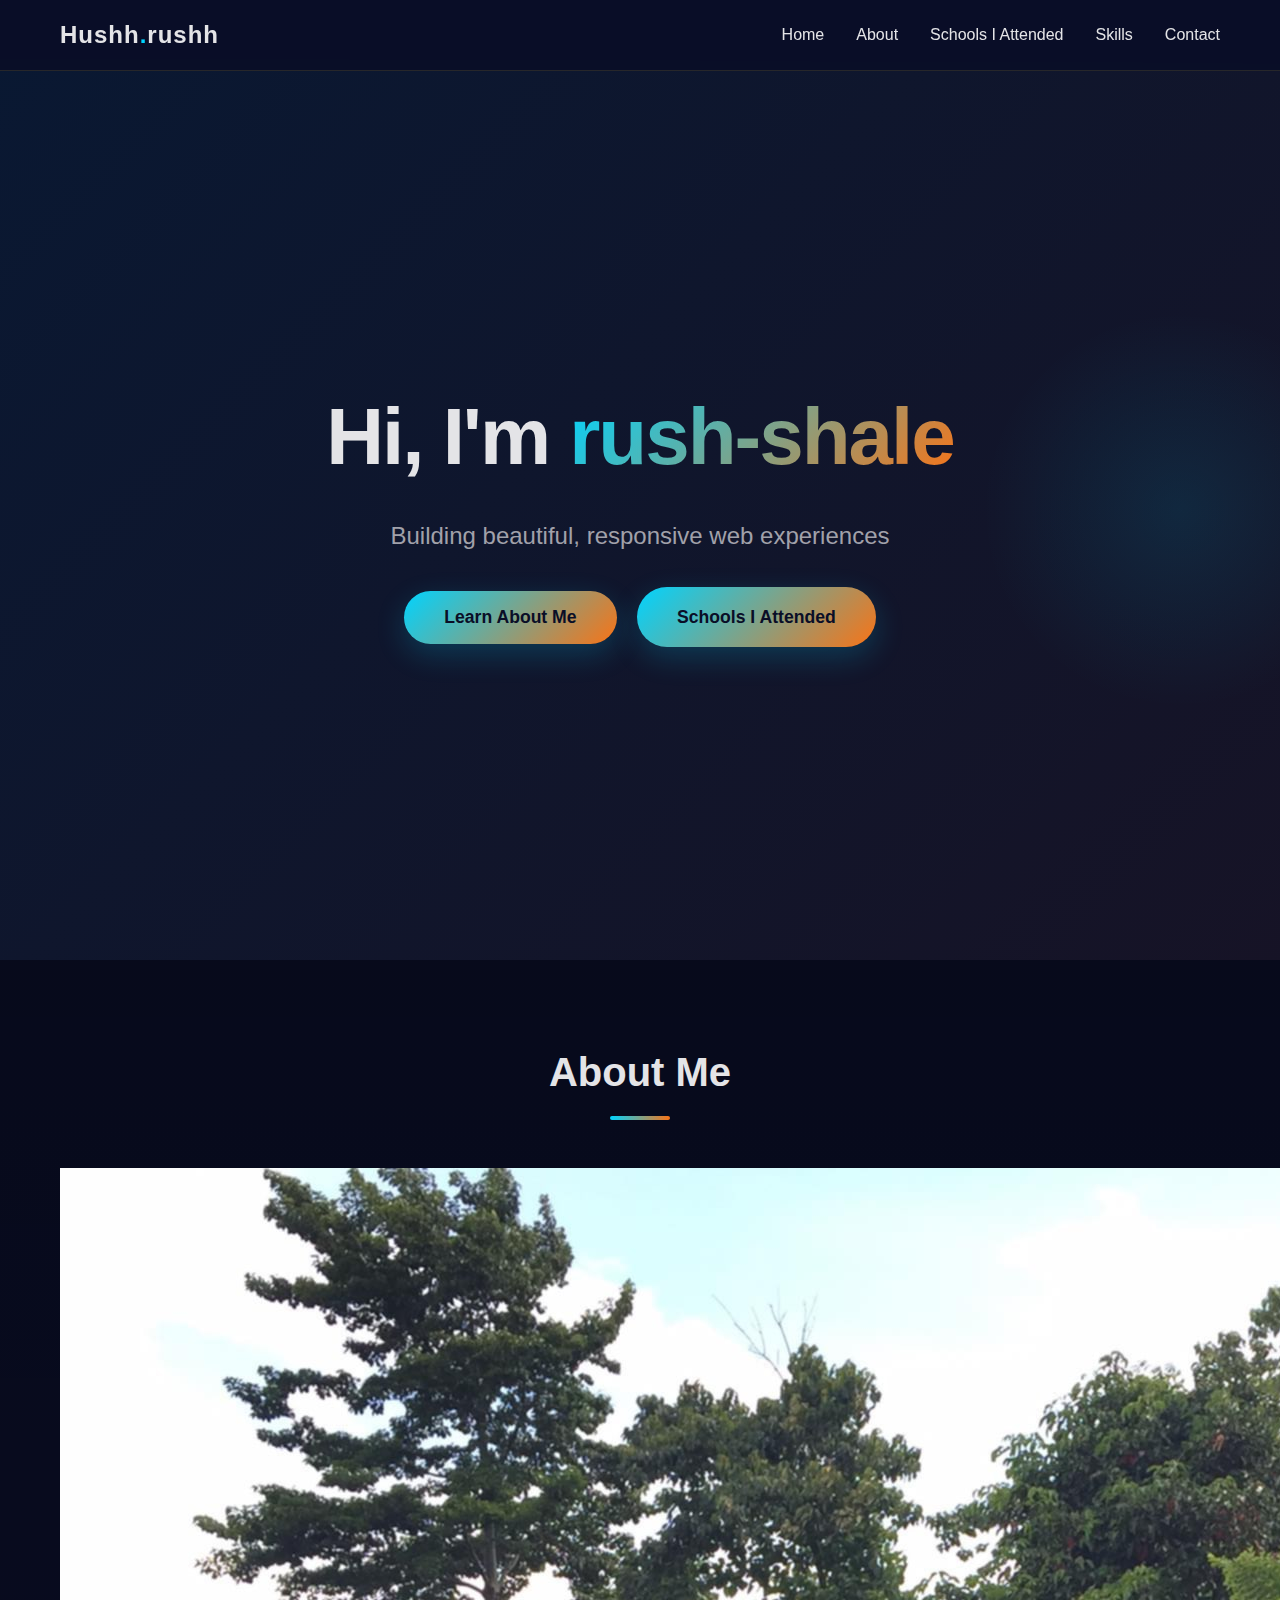
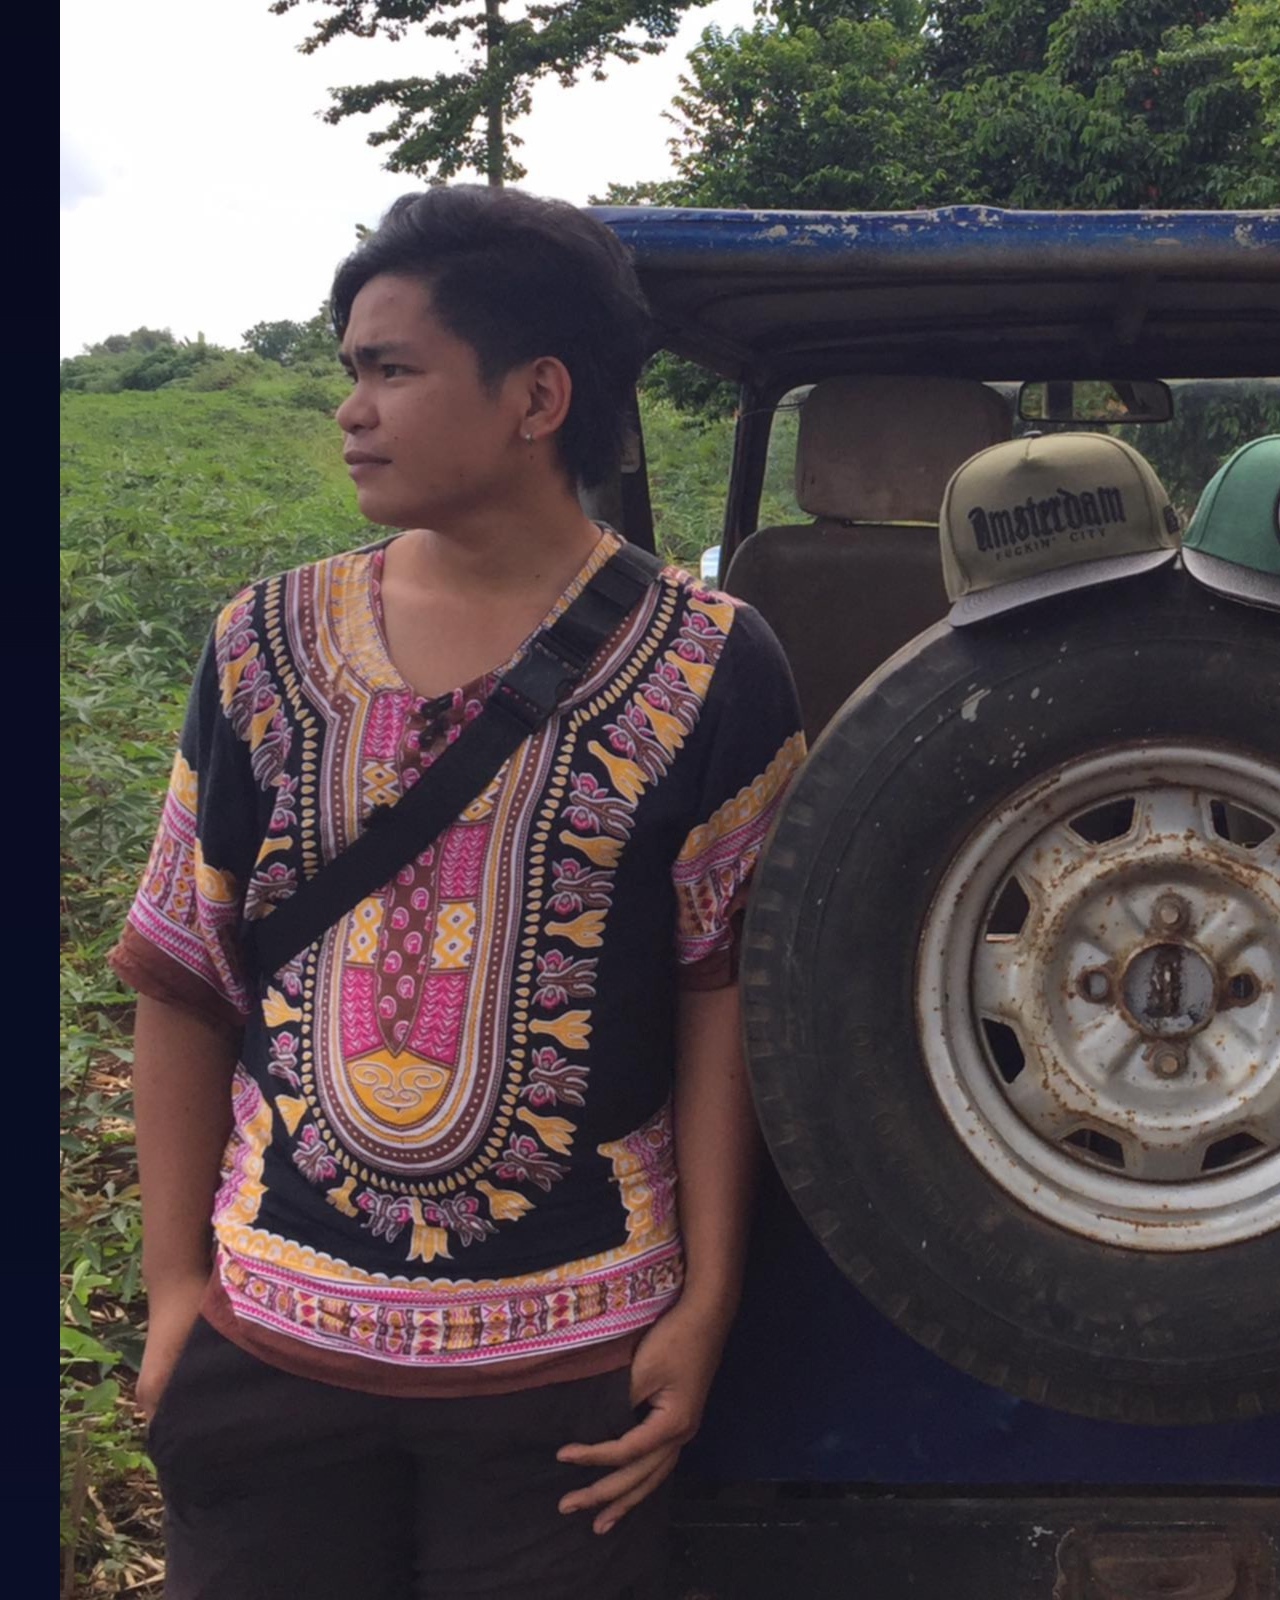
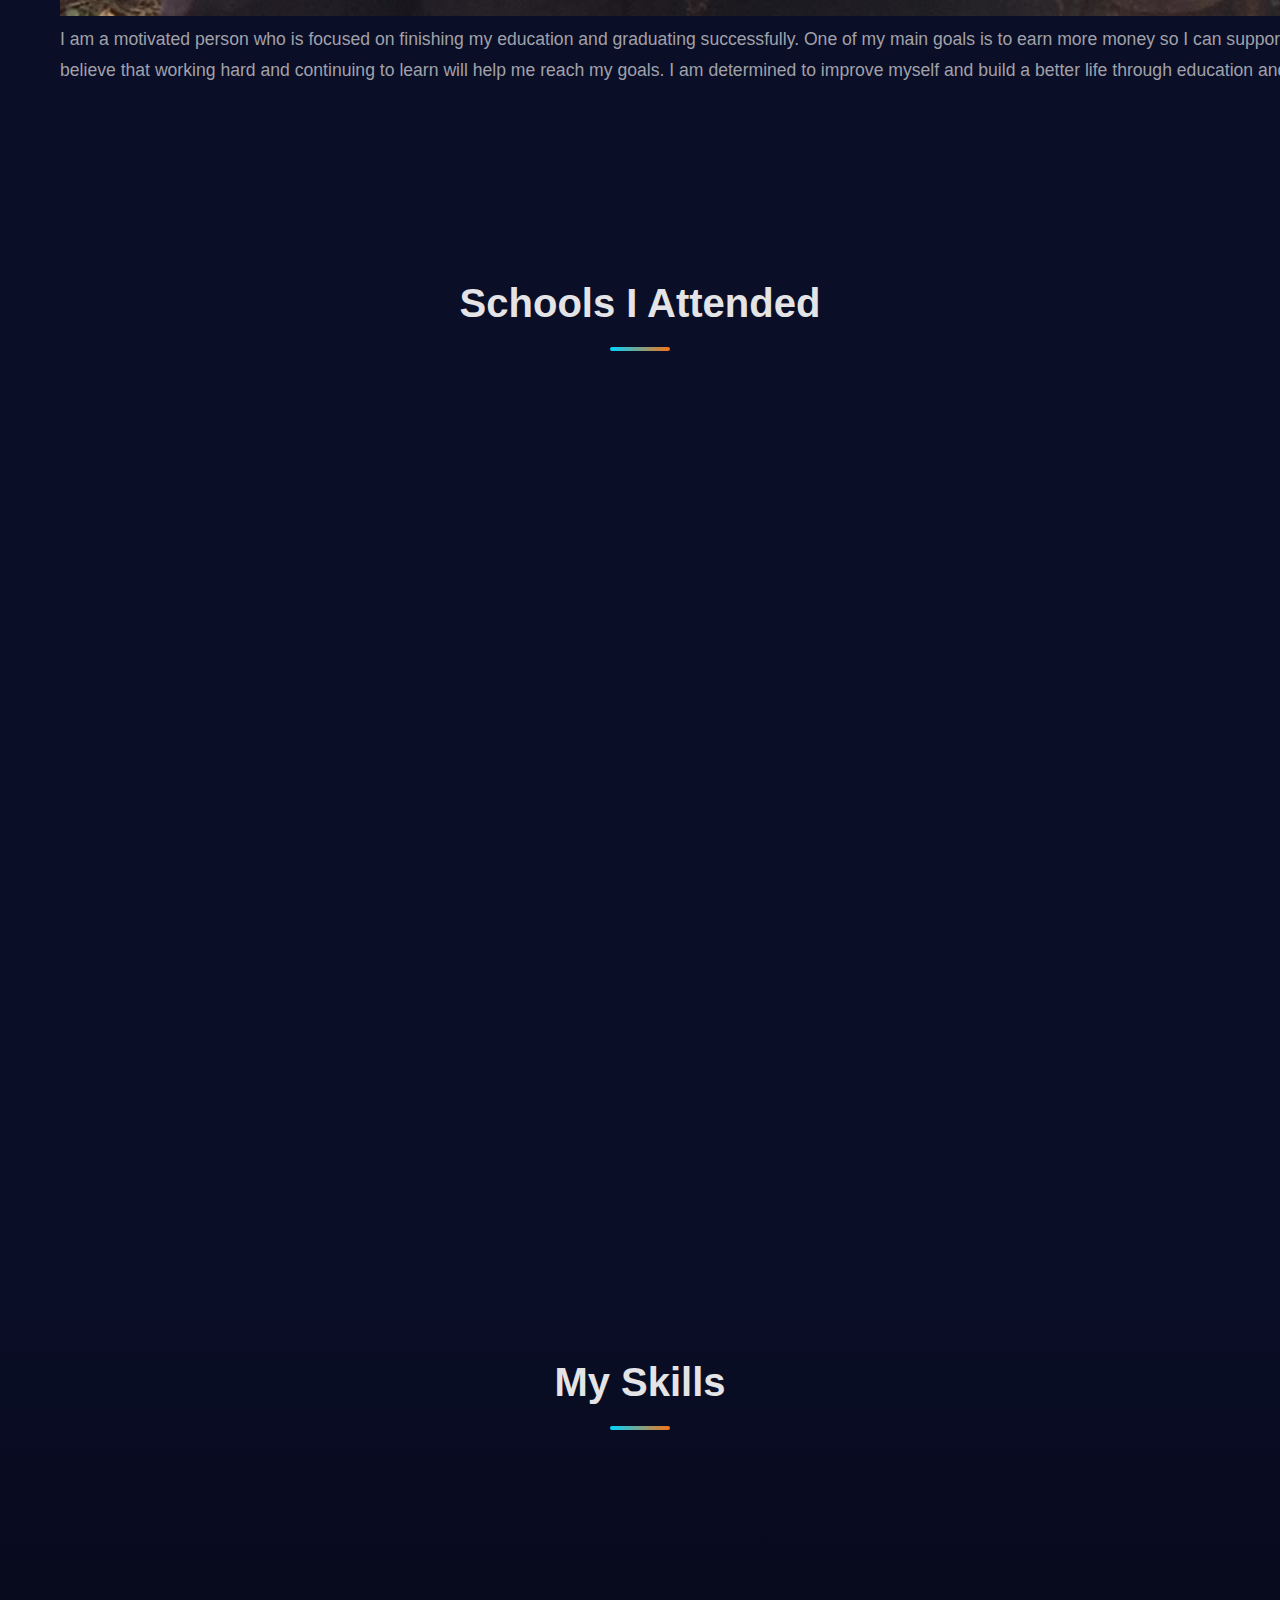
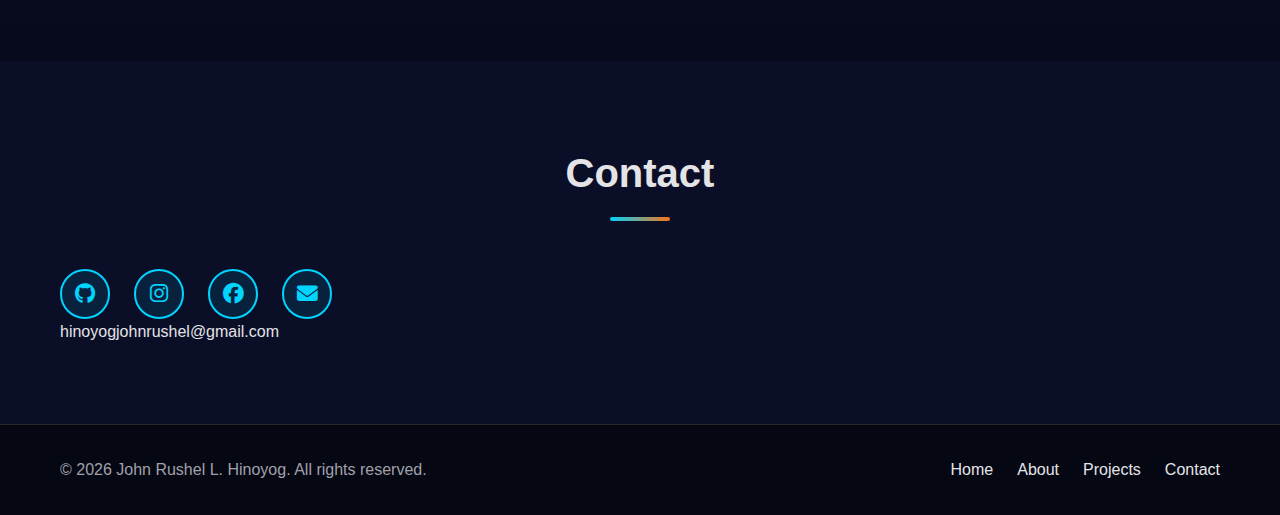
<file: index.html>
<!DOCTYPE html>
<html lang="en">
<head>
    <meta charset="UTF-8">
    <meta name="viewport" content="width=device-width, initial-scale=1.0">
    <title>John Rushel L. Hinoyog - Portfolio</title>
    <link rel="stylesheet" href="styles.css">
    <link rel="stylesheet" href="https://cdnjs.cloudflare.com/ajax/libs/font-awesome/6.4.0/css/all.min.css">
</head>
<body>
    <!-- Navigation -->
    <nav class="navbar">
        <div class="nav-container">
            <div class="nav-logo">
                <a href="#home">Hushh<span>.</span>rushh</a>
            </div>
            <ul class="nav-menu">
                <li class="nav-item"><a href="#home" class="nav-link">Home</a></li>
                <li class="nav-item"><a href="#about" class="nav-link">About</a></li>
                <li class="nav-item"><a href="#projects" class="nav-link">Schools I Attended</a></li>
                <li class="nav-item"><a href="#skills" class="nav-link">Skills</a></li>
                <li class="nav-item"><a href="#contact" class="nav-link">Contact</a></li>
            </ul>
            <div class="hamburger">
                <span></span>
                <span></span>
                <span></span>
            </div>
        </div>
    </nav>

    <!-- Hero Section -->
    <section id="home" class="hero">
        <div class="hero-content">
            <h1 class="hero-title">Hi, I'm <span class="highlight">rush-shale</span></h1>
            <p class="hero-subtitle">Building beautiful, responsive web experiences</p>
            <button id="infoBtn" class="cta-button" style="background: linear-gradient(135deg, #00d4ff 0%, #f97316 100%); cursor: pointer; border: none; font-family: inherit;">Learn About Me</button>
            <a href="#projects" class="cta-button" style="display: inline-block; margin-left: 1rem;">Schools I Attended</a>
        </div>
        
        <!-- Info Modal -->
        <div id="infoModal" class="info-modal" style="display: none;">
            <div class="info-content">
                <button id="closeBtn" class="close-btn">&times;</button>
                <h2 style="color: #00d4ff; margin-bottom: 1.5rem; font-size: 2rem;">About Me</h2>
                <div class="info-item">
                    <p style="color: #a1a1aa; margin-bottom: 0.5rem; font-size: 0.9rem;">Full Name</p>
                    <p style="color: #e4e4e7; font-size: 1.3rem; font-weight: 600;">John Rushel L. Hinoyog</p>
                </div>
                <div class="info-item">
                    <p style="color: #a1a1aa; margin-bottom: 0.5rem; font-size: 0.9rem;">Age</p>
                    <p style="color: #e4e4e7; font-size: 1.3rem; font-weight: 600;">24 years old</p>
                </div>
                <div class="info-item">
                    <p style="color: #a1a1aa; margin-bottom: 0.5rem; font-size: 0.9rem;">School</p>
                    <p style="color: #e4e4e7; font-size: 1.3rem; font-weight: 600;">Northern Bukidnon State College</p>
                </div>
                <div class="info-item">
                    <p style="color: #a1a1aa; margin-bottom: 0.5rem; font-size: 0.9rem;">Address</p>
                    <p style="color: #e4e4e7; font-size: 1.3rem; font-weight: 600;">Tankulan, Manolo Fortich, Bukidnon</p>
                </div>
            </div>
        </div>
        <div class="hero-shape"></div>
    </section>

    <!-- Favorite Modal -->
    <div id="favoriteModal" class="info-modal" style="display: none;">
        <div class="info-content">
            <button id="closeFavoriteBtn" class="close-btn">&times;</button>
            <h2 id="favoriteTitle" style="color: #00d4ff; margin-bottom: 1.5rem; font-size: 2rem;">My Favorite</h2>
            <div id="favoriteBody" style="text-align: center;">
                <div id="favoriteImage" style="width: 100%; height: 300px; background: rgba(0, 212, 255, 0.1); border-radius: 10px; display: flex; align-items: center; justify-content: center; font-size: 3rem; margin-bottom: 1.5rem; cursor: pointer; position: relative; overflow: hidden;">
                    <span id="favoriteImagePlaceholder">📸</span>
                    <input type="file" id="imageUpload" accept="image/*" style="display: none;">
                </div>
                <p style="color: #a1a1aa; font-size: 0.9rem; margin-bottom: 1rem;">Click the image above to upload a picture</p>
                <p id="favoriteText" style="color: #a1a1aa; font-size: 1.1rem; line-height: 1.6;">Click to add your picture and description</p>
            </div>
        </div>
    </div>

    <!-- About Section -->
    <section id="about" class="about">
        <div class="container">
            <h2 class="section-title">About Me</h2>
            <div class="about-content">
                <div class="about-text">
                    <div class="about-photo">
                        <img src="image/old.jpg" alt="Photo of Hinoyog John Rushel L. Hinoyog">
                    </div>
                    <p>
                        I am a motivated person who is focused on finishing my education and graduating successfully. One of my main goals is to earn more money so I can support myself and have a stable future. I want to find a good job that fits my skills, interests, and personality. I believe that working hard and continuing to learn will help me reach my goals. I am determined to improve myself and build a better life through education and a meaningful career.
                    </p>
                </div>
                <div class="about-stats">
                    <div class="stat favorite-btn" data-favorite="game">
                        <h3>🎮</h3>
                        <p>Game</p>
                    </div>
                    <div class="stat favorite-btn" data-favorite="sport">
                        <h3>⚽</h3>
                        <p>Sport</p>
                    </div>
                    <div class="stat favorite-btn" data-favorite="want">
                        <h3>💡</h3>
                        <p>What I Want</p>
                    </div>
                </div>
            </div>
        </div>
    </section>

    <!-- Education Section -->
    <section id="projects" class="projects">
        <div class="container">
            <h2 class="section-title">Schools I Attended</h2>
            <div class="projects-grid">
                <div class="project-card">
                    <div class="project-image">
                        <i class="fas fa-school"></i>
                    </div>
                    <h3>Manolo Fortich Elementary School</h3>
                    <p>Inclusive Dates: 2009 - 2015</p>
                    <p>Address: Tankulan, Manolo Fortich, Bukidnon</p>
                </div>

                <div class="project-card">
                    <div class="project-image">
                        <i class="fas fa-user-graduate"></i>
                    </div>
                    <h3>Manolo Fortich National High School (Junior High)</h3>
                    <p>Inclusive Dates: 2015 - 2019</p>
                    <p>Address: Tankulan, Manolo Fortich, Bukidnon</p>
                </div>

                <div class="project-card">
                    <div class="project-image">
                        <i class="fas fa-user-graduate"></i>
                    </div>
                    <h3>Manolo Fortich National High School (Senior High)</h3>
                    <p>Inclusive Dates: 2019 - 2021</p>
                    <p>Address: Tankulan, Manolo Fortich, Bukidnon</p>
                </div>

                <div class="project-card">
                    <div class="project-image">
                        <i class="fas fa-university"></i>
                    </div>
                    <h3>Northern Bukidnon State College</h3>
                    <p>Inclusive Dates: 2021 - 2026</p>
                    <p>Address: Kihare, Manolo Fortich, Bukidnon</p>
                </div>
            </div>
        </div>
    </section>

    <!-- Skills Section -->
    <section id="skills" class="skills">
        <div class="container">
            <h2 class="section-title">My Skills</h2>
            <div class="skills-grid">
                <div class="skill-category">
                    <h3>Technical Skills</h3>
                    <div class="skill-list">
                        <span class="skill-tag">Welding</span>
                        <span class="skill-tag">Computer Literature</span>
                        <span class="skill-tag">Cooking</span>
                        <span class="skill-tag">Small Mechanic (Motorcycle)</span>
                    </div>
                </div>
            </div>
        </div>
    </section>

    <!-- Contact Section -->
    <section id="contact" class="contact">
        <div class="container">
            <h2 class="section-title">Contact</h2>

            <div class="social-links">
                <a href="https://github.com/rush-shale" target="_blank" title="GitHub">
                    <i class="fab fa-github"></i>
                </a>
                <a href="https://www.instagram.com/hushh__rushh?igsh=bnFiaThzYTcydXR5" target="_blank" title="Instagram">
                    <i class="fab fa-instagram"></i>
                </a>
                <a href="https://www.facebook.com/rushelgalantis.85" target="_blank" title="Facebook">
                    <i class="fab fa-facebook"></i>
                </a>
                <a href="#" class="email-btn" data-email="hinoyogjohnrushel@gmail.com" title="Email">
                    <i class="fas fa-envelope"></i>
                </a>
            </div>
            <span id="emailText" class="email-text">hinoyogjohnrushel@gmail.com</span>
        </div>
    </section>

    <!-- Footer -->
    <footer class="footer">
        <div class="container">
            <p>&copy; 2026 John Rushel L. Hinoyog. All rights reserved.</p>
            <div class="footer-links">
                <a href="#home">Home</a>
                <a href="#about">About</a>
                <a href="#projects">Projects</a>
                <a href="#contact">Contact</a>
            </div>
        </div>
    </footer>

    <script src="script.js"></script>
</body>
</html>
</file>
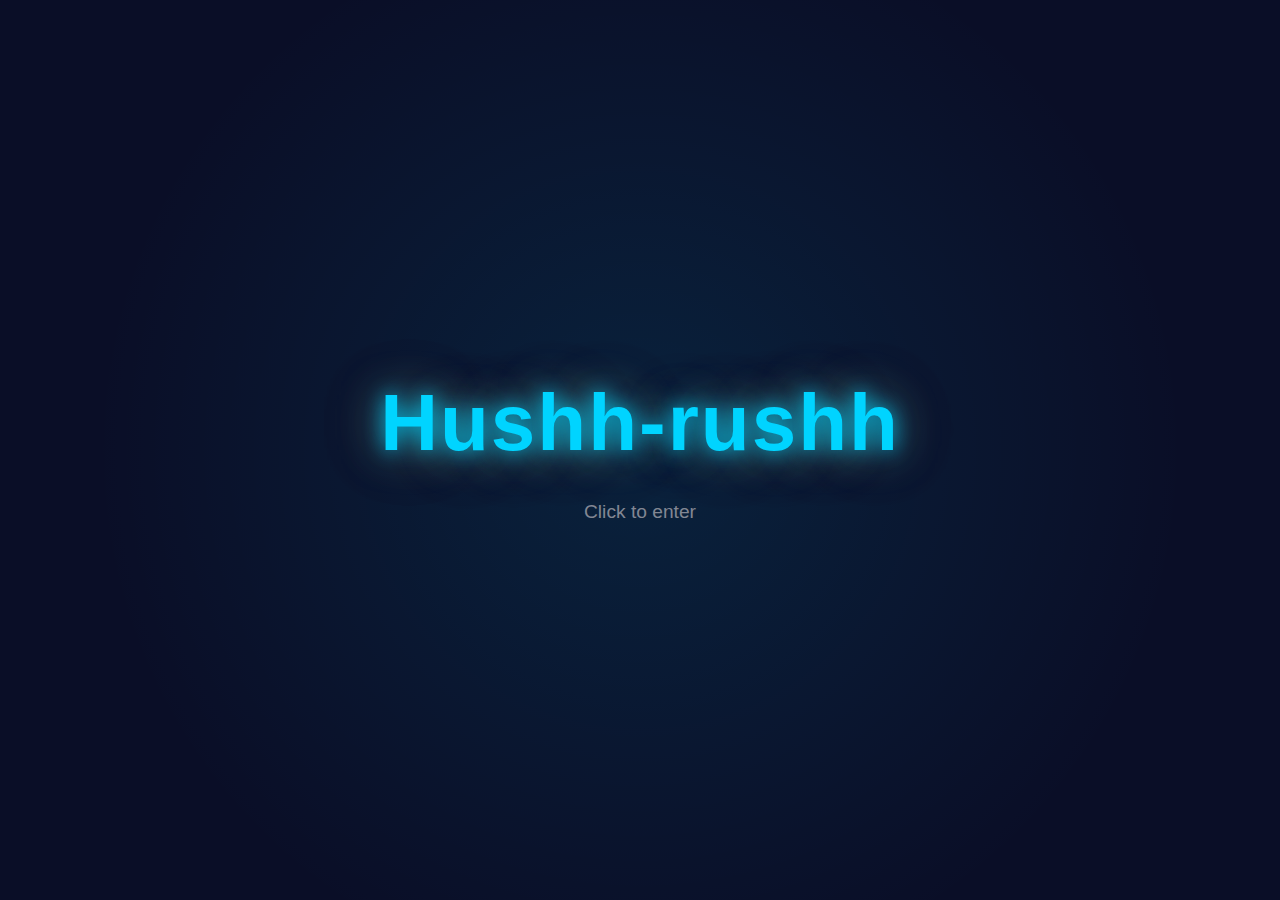
<file: login.html>
<!DOCTYPE html>
<html lang="en">
<head>
    <meta charset="UTF-8">
    <meta name="viewport" content="width=device-width, initial-scale=1.0">
    <title>Login - Hushh-rushh</title>
    <style>
        * {
            margin: 0;
            padding: 0;
            box-sizing: border-box;
        }

        body {
            font-family: 'Segoe UI', Tahoma, Geneva, Verdana, sans-serif;
            background: #0a0e27;
            color: #e4e4e7;
            overflow: hidden;
            height: 100vh;
            width: 100vw;
            display: flex;
            align-items: center;
            justify-content: center;
        }

        .login-container {
            position: relative;
            width: 100%;
            height: 100vh;
            display: flex;
            align-items: center;
            justify-content: center;
            overflow: hidden;
        }

        .glow-background {
            position: absolute;
            width: 100%;
            height: 100%;
            background: radial-gradient(circle at center, rgba(0, 212, 255, 0.1) 0%, transparent 70%);
            animation: pulse-glow 3s ease-in-out infinite;
        }

        @keyframes pulse-glow {
            0%, 100% {
                opacity: 0.5;
                transform: scale(1);
            }
            50% {
                opacity: 1;
                transform: scale(1.1);
            }
        }

        .login-content {
            position: relative;
            z-index: 10;
            text-align: center;
            animation: fadeInUp 1s ease-out;
        }

        @keyframes fadeInUp {
            from {
                opacity: 0;
                transform: translateY(30px);
            }
            to {
                opacity: 1;
                transform: translateY(0);
            }
        }

        .glowing-name {
            font-size: 5rem;
            font-weight: 800;
            color: #00d4ff;
            cursor: pointer;
            transition: all 0.4s cubic-bezier(0.4, 0, 0.2, 1);
            position: relative;
            animation: glow-pulse 2s ease-in-out infinite;
            letter-spacing: 2px;
            text-shadow: 0 0 20px rgba(0, 212, 255, 0.8),
                         0 0 40px rgba(0, 212, 255, 0.6),
                         0 0 60px rgba(249, 115, 22, 0.4),
                         0 0 80px rgba(249, 115, 22, 0.2);
            display: block;
            margin: 0;
            padding: 0;
        }

        @keyframes glow-pulse {
            0%, 100% {
                text-shadow: 0 0 20px rgba(0, 212, 255, 0.8),
                             0 0 40px rgba(0, 212, 255, 0.6),
                             0 0 60px rgba(249, 115, 22, 0.4),
                             0 0 80px rgba(249, 115, 22, 0.2);
                transform: scale(1);
                color: #00d4ff;
            }
            50% {
                text-shadow: 0 0 30px rgba(0, 212, 255, 1),
                             0 0 60px rgba(0, 212, 255, 0.8),
                             0 0 90px rgba(249, 115, 22, 0.6),
                             0 0 120px rgba(249, 115, 22, 0.4);
                transform: scale(1.05);
                color: #00d4ff;
            }
        }

        .glowing-name:hover {
            transform: scale(1.1);
            text-shadow: 0 0 40px rgba(0, 212, 255, 1),
                         0 0 80px rgba(0, 212, 255, 0.8),
                         0 0 120px rgba(249, 115, 22, 0.6),
                         0 0 160px rgba(249, 115, 22, 0.4);
            animation: none;
            color: #00d4ff;
        }

        .glowing-name:active {
            transform: scale(0.95);
            transition: all 0.2s cubic-bezier(0.4, 0, 0.2, 1);
        }

        .subtitle {
            margin-top: 2rem;
            font-size: 1.2rem;
            color: #a1a1aa;
            opacity: 0.8;
            animation: fadeIn 2s ease-out;
        }

        @keyframes fadeIn {
            from {
                opacity: 0;
            }
            to {
                opacity: 0.8;
            }
        }

        @media (max-width: 768px) {
            .glowing-name {
                font-size: 3rem;
            }
            
            .subtitle {
                font-size: 1rem;
            }
        }
    </style>
</head>
<body>
    <div class="login-container">
        <div class="glow-background"></div>
        <div class="login-content">
            <h1 class="glowing-name" id="loginName">Hushh-rushh</h1>
            <p class="subtitle">Click to enter</p>
        </div>
    </div>
    <script>
        // Login page script - wait for DOM to load
        document.addEventListener('DOMContentLoaded', () => {
            const loginName = document.getElementById('loginName');
            
            if (!loginName) {
                console.error('Login name element not found');
                return;
            }

            // Add click handler to redirect to dashboard
            loginName.addEventListener('click', () => {
                // Add a smooth fade-out effect before redirecting
                loginName.style.transition = 'all 0.5s cubic-bezier(0.4, 0, 0.2, 1)';
                loginName.style.transform = 'scale(1.2)';
                loginName.style.opacity = '0';
                
                // Set session flag to allow access to dashboard
                sessionStorage.setItem('loggedIn', 'true');
                
                // Redirect after animation
                setTimeout(() => {
                    window.location.href = 'index.html';
                }, 500);
            });

            // Add hover effect
            loginName.addEventListener('mouseenter', () => {
                loginName.style.cursor = 'pointer';
            });

            // Add keyboard support (Enter key)
            document.addEventListener('keydown', (e) => {
                if (e.key === 'Enter') {
                    loginName.click();
                }
            });
        });
    </script>
</body>
</html>
</file>
<file: styles.css>
* {
    margin: 0;
    padding: 0;
    box-sizing: border-box;
}

:root {
    --primary-color: #00d4ff;
    --secondary-color: #0a0e27;
    --text-color: #e4e4e7;
    --accent-color: #f97316;
    --border-color: #27272a;
}

html {
    scroll-behavior: smooth;
}

body {
    font-family: 'Segoe UI', Tahoma, Geneva, Verdana, sans-serif;
    background-color: var(--secondary-color);
    color: var(--text-color);
    line-height: 1.6;
    overflow-x: hidden;
}

/* Container */
.container {
    max-width: 1200px;
    margin: 0 auto;
    padding: 0 20px;
}

/* Navigation */
.navbar {
    position: fixed;
    top: 0;
    width: 100%;
    background: rgba(10, 14, 39, 0.95);
    backdrop-filter: blur(10px);
    z-index: 1000;
    border-bottom: 1px solid var(--border-color);
    transition: all 0.3s ease;
}

.nav-container {
    max-width: 1200px;
    margin: 0 auto;
    padding: 1rem 20px;
    display: flex;
    justify-content: space-between;
    align-items: center;
}

.nav-logo a {
    font-size: 1.5rem;
    font-weight: 700;
    color: var(--text-color);
    text-decoration: none;
    letter-spacing: 1px;
}

.nav-logo span {
    color: var(--primary-color);
}

.nav-menu {
    display: flex;
    list-style: none;
    gap: 2rem;
}

.nav-link {
    color: var(--text-color);
    text-decoration: none;
    transition: color 0.3s ease;
    font-weight: 500;
    position: relative;
}

.nav-link:hover {
    color: var(--primary-color);
}

.nav-link::after {
    content: '';
    position: absolute;
    bottom: -5px;
    left: 0;
    width: 0;
    height: 2px;
    background: var(--primary-color);
    transition: width 0.3s ease;
}

.nav-link:hover::after {
    width: 100%;
}

.hamburger {
    display: none;
    flex-direction: column;
    cursor: pointer;
    gap: 5px;
}

.hamburger span {
    width: 25px;
    height: 3px;
    background: var(--text-color);
    border-radius: 2px;
    transition: all 0.3s ease;
}

/* Hero Section */
.hero {
    margin-top: 60px;
    min-height: 100vh;
    display: flex;
    align-items: center;
    justify-content: center;
    background: linear-gradient(135deg, rgba(0, 212, 255, 0.05) 0%, rgba(249, 115, 22, 0.05) 100%);
    position: relative;
    overflow: hidden;
}

.hero-content {
    text-align: center;
    z-index: 2;
    animation: fadeInUp 1s ease;
}

.hero-title {
    font-size: clamp(2.5rem, 8vw, 5rem);
    font-weight: 800;
    margin-bottom: 1rem;
    letter-spacing: -2px;
}

.highlight {
    background: linear-gradient(135deg, var(--primary-color) 0%, var(--accent-color) 100%);
    -webkit-background-clip: text;
    -webkit-text-fill-color: transparent;
    background-clip: text;
}

.hero-subtitle {
    font-size: 1.5rem;
    color: #a1a1aa;
    margin-bottom: 2rem;
}

.cta-button {
    display: inline-block;
    padding: 1rem 2.5rem;
    background: linear-gradient(135deg, var(--primary-color) 0%, var(--accent-color) 100%);
    color: var(--secondary-color);
    text-decoration: none;
    border-radius: 50px;
    font-weight: 700;
    font-size: 1.1rem;
    transition: all 0.3s ease;
    box-shadow: 0 10px 30px rgba(0, 212, 255, 0.2);
}

.cta-button:hover {
    transform: translateY(-3px);
    box-shadow: 0 15px 40px rgba(0, 212, 255, 0.4);
}

.hero-shape {
    position: absolute;
    width: 400px;
    height: 400px;
    background: radial-gradient(circle, rgba(0, 212, 255, 0.1) 0%, transparent 70%);
    border-radius: 50%;
    top: 50%;
    right: -100px;
    transform: translateY(-50%);
    animation: float 6s ease-in-out infinite;
}

@keyframes fadeInUp {
    from {
        opacity: 0;
        transform: translateY(30px);
    }
    to {
        opacity: 1;
        transform: translateY(0);
    }
}

@keyframes float {
    0%, 100% {
        transform: translateY(-50%) translateX(0px);
    }
    50% {
        transform: translateY(-50%) translateX(30px);
    }
}

/* Section Titles */
.section-title {
    font-size: 2.5rem;
    font-weight: 800;
    text-align: center;
    margin-bottom: 3rem;
    position: relative;
    padding-bottom: 1rem;
}

.section-title::after {
    content: '';
    position: absolute;
    bottom: 0;
    left: 50%;
    transform: translateX(-50%);
    width: 60px;
    height: 4px;
    background: linear-gradient(90deg, var(--primary-color) 0%, var(--accent-color) 100%);
    border-radius: 2px;
}

/* About Section */
.about {
    padding: 80px 0;
    background: linear-gradient(180deg, rgba(0, 0, 0, 0.3) 0%, rgba(0, 0, 0, 0) 100%);
}

.about-content {
    display: grid;
    grid-template-columns: 1fr 1fr;
    gap: 3rem;
    align-items: center;
}

.about-text p {
    font-size: 1.1rem;
    color: #a1a1aa;
    margin-bottom: 1.5rem;
    line-height: 1.8;
}

.social-links {
    display: flex;
    gap: 1.5rem;
    margin-top: 2rem;
}

.social-links a {
    width: 50px;
    height: 50px;
    display: flex;
    align-items: center;
    justify-content: center;
    background: rgba(0, 212, 255, 0.1);
    border: 2px solid var(--primary-color);
    border-radius: 50%;
    color: var(--primary-color);
    text-decoration: none;
    font-size: 1.3rem;
    transition: all 0.3s ease;
}

.social-links a:hover {
    background: var(--primary-color);
    color: var(--secondary-color);
    transform: translateY(-5px);
}

.about-stats {
    display: grid;
    gap: 2rem;
}

.stat {
    background: rgba(0, 212, 255, 0.05);
    padding: 2rem;
    border-radius: 10px;
    border-left: 4px solid var(--primary-color);
    transition: all 0.3s ease;
}

.stat:hover {
    background: rgba(0, 212, 255, 0.1);
    transform: translateX(10px);
}

.favorite-btn {
    cursor: pointer;
    transition: all 0.3s ease;
}

.favorite-btn:hover {
    background: rgba(0, 212, 255, 0.15) !important;
    transform: scale(1.05) translateX(5px);
    border-left-color: var(--accent-color);
}

.favorite-btn:active {
    transform: scale(0.98);
}

.stat h3 {
    font-size: 2.5rem;
    color: var(--primary-color);
    margin-bottom: 0.5rem;
}

.stat p {
    color: #a1a1aa;
}

/* Projects Section */
.projects {
    padding: 80px 0;
}

.projects-grid {
    display: grid;
    grid-template-columns: repeat(auto-fit, minmax(350px, 1fr));
    gap: 2rem;
}

.project-card {
    background: rgba(255, 255, 255, 0.02);
    border: 1px solid var(--border-color);
    padding: 2rem;
    border-radius: 10px;
    transition: all 0.3s ease;
    display: flex;
    flex-direction: column;
}

.project-card:hover {
    transform: translateY(-10px);
    border-color: var(--primary-color);
    box-shadow: 0 20px 40px rgba(0, 212, 255, 0.1);
}

.project-image {
    width: 80px;
    height: 80px;
    background: linear-gradient(135deg, var(--primary-color) 0%, var(--accent-color) 100%);
    border-radius: 10px;
    display: flex;
    align-items: center;
    justify-content: center;
    font-size: 2rem;
    color: var(--secondary-color);
    margin-bottom: 1.5rem;
}

.project-card h3 {
    font-size: 1.5rem;
    margin-bottom: 0.5rem;
    color: var(--text-color);
}

.project-card p {
    color: #a1a1aa;
    margin-bottom: 1.5rem;
    flex-grow: 1;
}

.project-tags {
    display: flex;
    flex-wrap: wrap;
    gap: 0.5rem;
    margin-bottom: 1.5rem;
}

.project-tags span {
    background: rgba(0, 212, 255, 0.1);
    color: var(--primary-color);
    padding: 0.3rem 0.8rem;
    border-radius: 20px;
    font-size: 0.85rem;
    border: 1px solid rgba(0, 212, 255, 0.3);
}

.project-link {
    color: var(--primary-color);
    text-decoration: none;
    font-weight: 600;
    transition: all 0.3s ease;
    display: inline-block;
}

.project-link:hover {
    color: var(--accent-color);
    transform: translateX(5px);
}

/* Skills Section */
.skills {
    padding: 80px 0;
    background: linear-gradient(180deg, rgba(0, 0, 0, 0) 0%, rgba(0, 0, 0, 0.3) 100%);
}

.skills-grid {
    display: grid;
    grid-template-columns: repeat(auto-fit, minmax(250px, 1fr));
    gap: 2rem;
}

.skill-category h3 {
    font-size: 1.3rem;
    margin-bottom: 1.5rem;
    color: var(--primary-color);
}

.skill-list {
    display: flex;
    flex-wrap: wrap;
    gap: 0.8rem;
}

.skill-tag {
    background: rgba(249, 115, 22, 0.1);
    color: var(--accent-color);
    padding: 0.6rem 1.2rem;
    border-radius: 25px;
    font-size: 0.95rem;
    border: 1px solid rgba(249, 115, 22, 0.3);
    transition: all 0.3s ease;
    display: inline-block;
}

.skill-tag:hover {
    background: var(--accent-color);
    color: var(--secondary-color);
    transform: scale(1.05);
}

/* Contact Section */
.contact {
    padding: 80px 0;
}

.contact-subtitle {
    text-align: center;
    font-size: 1.2rem;
    color: #a1a1aa;
    margin-bottom: 3rem;
}

.contact-form {
    max-width: 600px;
    margin: 0 auto;
    display: flex;
    flex-direction: column;
    gap: 1.5rem;
}

.form-group {
    position: relative;
}

.form-group input,
.form-group textarea {
    width: 100%;
    padding: 1rem;
    background: rgba(255, 255, 255, 0.05);
    border: 1px solid var(--border-color);
    border-radius: 8px;
    color: var(--text-color);
    font-family: inherit;
    font-size: 1rem;
    transition: all 0.3s ease;
}

.form-group input::placeholder,
.form-group textarea::placeholder {
    color: #71717a;
}

.form-group input:focus,
.form-group textarea:focus {
    outline: none;
    background: rgba(255, 255, 255, 0.08);
    border-color: var(--primary-color);
    box-shadow: 0 0 20px rgba(0, 212, 255, 0.1);
}

.form-group textarea {
    resize: vertical;
    min-height: 150px;
}

.submit-btn {
    padding: 1rem 2.5rem;
    background: linear-gradient(135deg, var(--primary-color) 0%, var(--accent-color) 100%);
    color: var(--secondary-color);
    border: none;
    border-radius: 50px;
    font-weight: 700;
    font-size: 1.1rem;
    cursor: pointer;
    transition: all 0.3s ease;
    box-shadow: 0 10px 30px rgba(0, 212, 255, 0.2);
}

.submit-btn:hover {
    transform: translateY(-3px);
    box-shadow: 0 15px 40px rgba(0, 212, 255, 0.4);
}

.submit-btn:active {
    transform: translateY(-1px);
}

/* Footer */
.footer {
    background: rgba(0, 0, 0, 0.5);
    border-top: 1px solid var(--border-color);
    padding: 2rem 0;
    text-align: center;
}

.footer .container {
    display: flex;
    justify-content: space-between;
    align-items: center;
    flex-wrap: wrap;
    gap: 1rem;
}

.footer-links {
    display: flex;
    gap: 1.5rem;
}

.footer-links a {
    color: var(--text-color);
    text-decoration: none;
    transition: color 0.3s ease;
}

.footer-links a:hover {
    color: var(--primary-color);
}

.footer p {
    color: #a1a1aa;
}

/* Info Modal */
.info-modal {
    position: fixed;
    top: 0;
    left: 0;
    width: 100%;
    height: 100%;
    background: rgba(0, 0, 0, 0.8);
    display: flex;
    align-items: center;
    justify-content: center;
    z-index: 2000;
    backdrop-filter: blur(5px);
    animation: fadeIn 0.3s ease;
}

.info-content {
    background: rgba(10, 14, 39, 0.95);
    border: 2px solid var(--primary-color);
    padding: 3rem;
    border-radius: 15px;
    max-width: 500px;
    width: 90%;
    max-height: 80vh;
    overflow-y: auto;
    position: relative;
    box-shadow: 0 20px 60px rgba(0, 212, 255, 0.2);
    animation: slideUp 0.4s ease;
}

.close-btn {
    position: absolute;
    top: 1rem;
    right: 1rem;
    background: transparent;
    border: none;
    color: var(--primary-color);
    font-size: 2rem;
    cursor: pointer;
    transition: all 0.3s ease;
    width: 40px;
    height: 40px;
    display: flex;
    align-items: center;
    justify-content: center;
}

.close-btn:hover {
    color: var(--accent-color);
    transform: rotate(90deg);
}

.info-item {
    margin-bottom: 2rem;
    padding-bottom: 2rem;
    border-bottom: 1px solid rgba(0, 212, 255, 0.2);
}

.info-item:last-child {
    border-bottom: none;
}

@keyframes slideUp {
    from {
        opacity: 0;
        transform: translateY(50px);
    }
    to {
        opacity: 1;
        transform: translateY(0);
    }
}

@keyframes fadeIn {
    from {
        opacity: 0;
    }
    to {
        opacity: 1;
    }
}

/* Responsive Design */
@media (max-width: 768px) {
    .nav-menu {
        display: none;
    }

    .hamburger {
        display: flex;
    }

    .hero-title {
        font-size: 2rem;
    }

    .section-title {
        font-size: 1.8rem;
    }

    .about-content {
        grid-template-columns: 1fr;
    }

    .projects-grid {
        grid-template-columns: 1fr;
    }

    .skills-grid {
        grid-template-columns: 1fr;
    }

    .footer .container {
        flex-direction: column;
    }

    .footer-links {
        flex-direction: column;
        gap: 0.5rem;
    }

    .nav-menu {
        position: fixed;
        left: -100%;
        top: 60px;
        flex-direction: column;
        background-color: var(--secondary-color);
        width: 100%;
        text-align: center;
        transition: 0.3s;
        box-shadow: 0 10px 27px rgba(0, 0, 0, 0.05);
        gap: 0;
    }

    .nav-menu.active {
        left: 0;
    }

    .nav-item {
        padding: 1rem 0;
        border-bottom: 1px solid var(--border-color);
    }

    .hamburger.active span:nth-child(1) {
        transform: rotate(-45deg) translate(-5px, 6px);
    }

    .hamburger.active span:nth-child(2) {
        opacity: 0;
    }

    .hamburger.active span:nth-child(3) {
        transform: rotate(45deg) translate(-5px, -6px);
    }
}

@media (max-width: 480px) {
    .hero-title {
        font-size: 1.5rem;
    }

    .section-title {
        font-size: 1.3rem;
    }

    .contact-form {
        gap: 1rem;
    }

    .form-group input,
    .form-group textarea {
        padding: 0.75rem;
    }

    .cta-button,
    .submit-btn {
        padding: 0.8rem 2rem;
        font-size: 1rem;
    }
}
</file>
